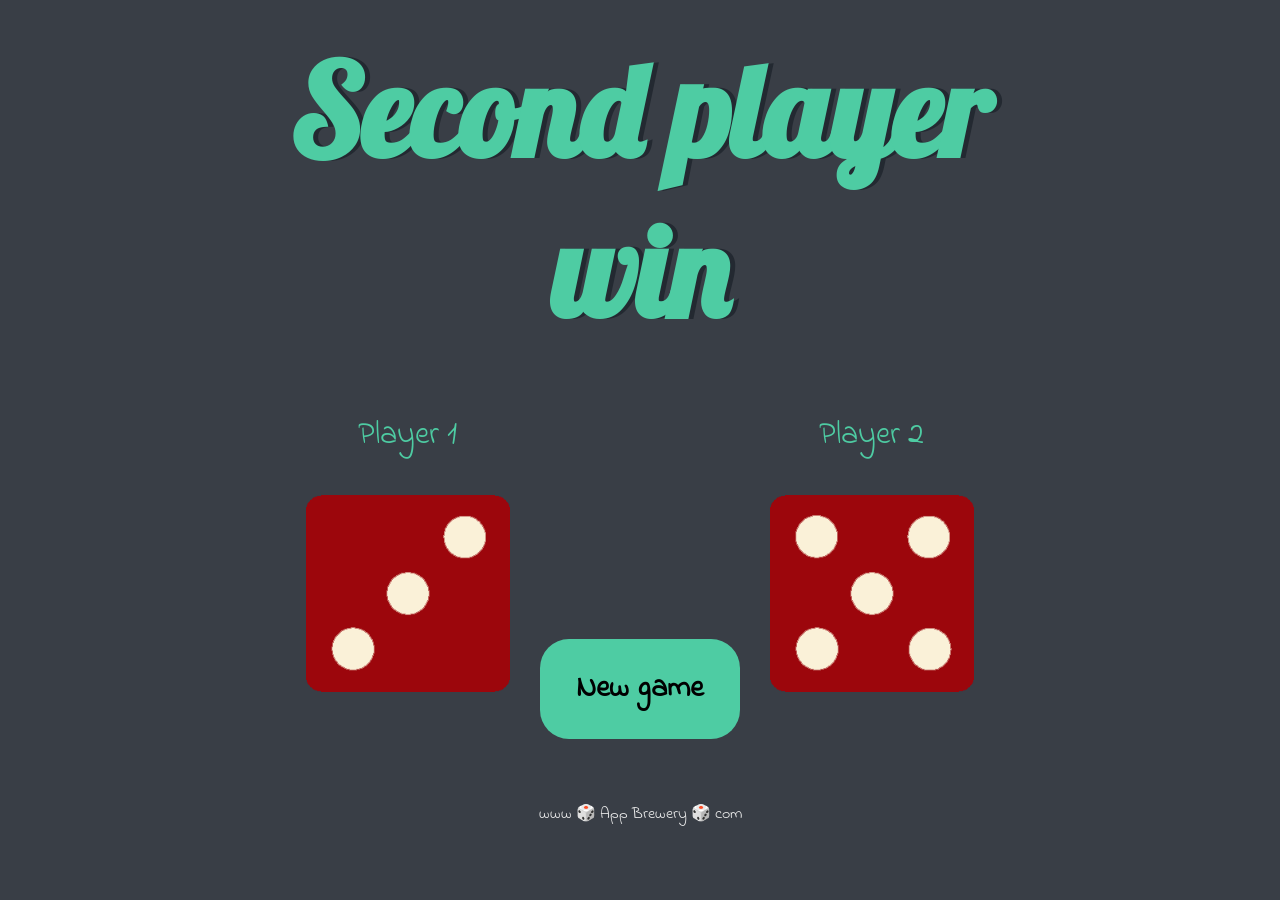
<file: Dicee Challenge - Starting Files/index.html>
<!DOCTYPE html>
<html lang="en" dir="ltr">
  <head>
    <meta charset="utf-8">
    <meta http-equiv="X-UA-Compatible" content="IE=edge">
    <meta name="viewport" content="width=device-width, initial-scale=1.0">
    <title>Dicee</title>
    <link rel="stylesheet" href="styles.css">
    <link href="https://fonts.googleapis.com/css?family=Indie+Flower|Lobster" rel="stylesheet">

  </head>
  <body>

    <div class="container">
      <h1>Refresh Me</h1>
      <div class="dice">
        <p>Player 1</p>
        <img class="img1" src="images/dice4.png">
      </div>
      
      <button>New game</button> 
      <div class="dice">
        <p>Player 2</p>
        <img class="img2" src='images/dice2.png'>
      </div>
      
    </div>
    
    
    <footer>
      www 🎲 App Brewery 🎲 com
      </footer>

  </body>



  <script src="./app.js"></script>
</html>
</file>
<file: Dicee Challenge - Starting Files/styles.css>
.container {
  width: 70%;
  margin: auto;
  text-align: center;
  display: block;
}

.dice {
  text-align: center;
  display: inline-block;

}

body {
  background-color: #393E46;
}

h1 {
  margin: 30px;
  font-family: 'Lobster', cursive;
  text-shadow: 5px 0 #232931;
  font-size: 8rem;
  color: #4ECCA3;
}

p {
  font-size: 2rem;
  color: #4ECCA3;
  font-family: 'Indie Flower', cursive;
}

img {
  width: 80%;
}

footer {
  /* width: 200px;
   height: 300px; */
   /* display: t; */
  margin-top: 5%;
  color: #EEEEEE;
  text-align: center;
  font-family: 'Indie Flower', cursive;

}
button{
  width: 200px;
  /* margin-bottom: 100px; */
  font-family: 'Indie Flower', cursive;
  font-weight: 600;
  font-size: 30px;
  border-radius: 29px;
  border: none;
  height: 100px;
  background: #4ECCA3;

}
</file>
